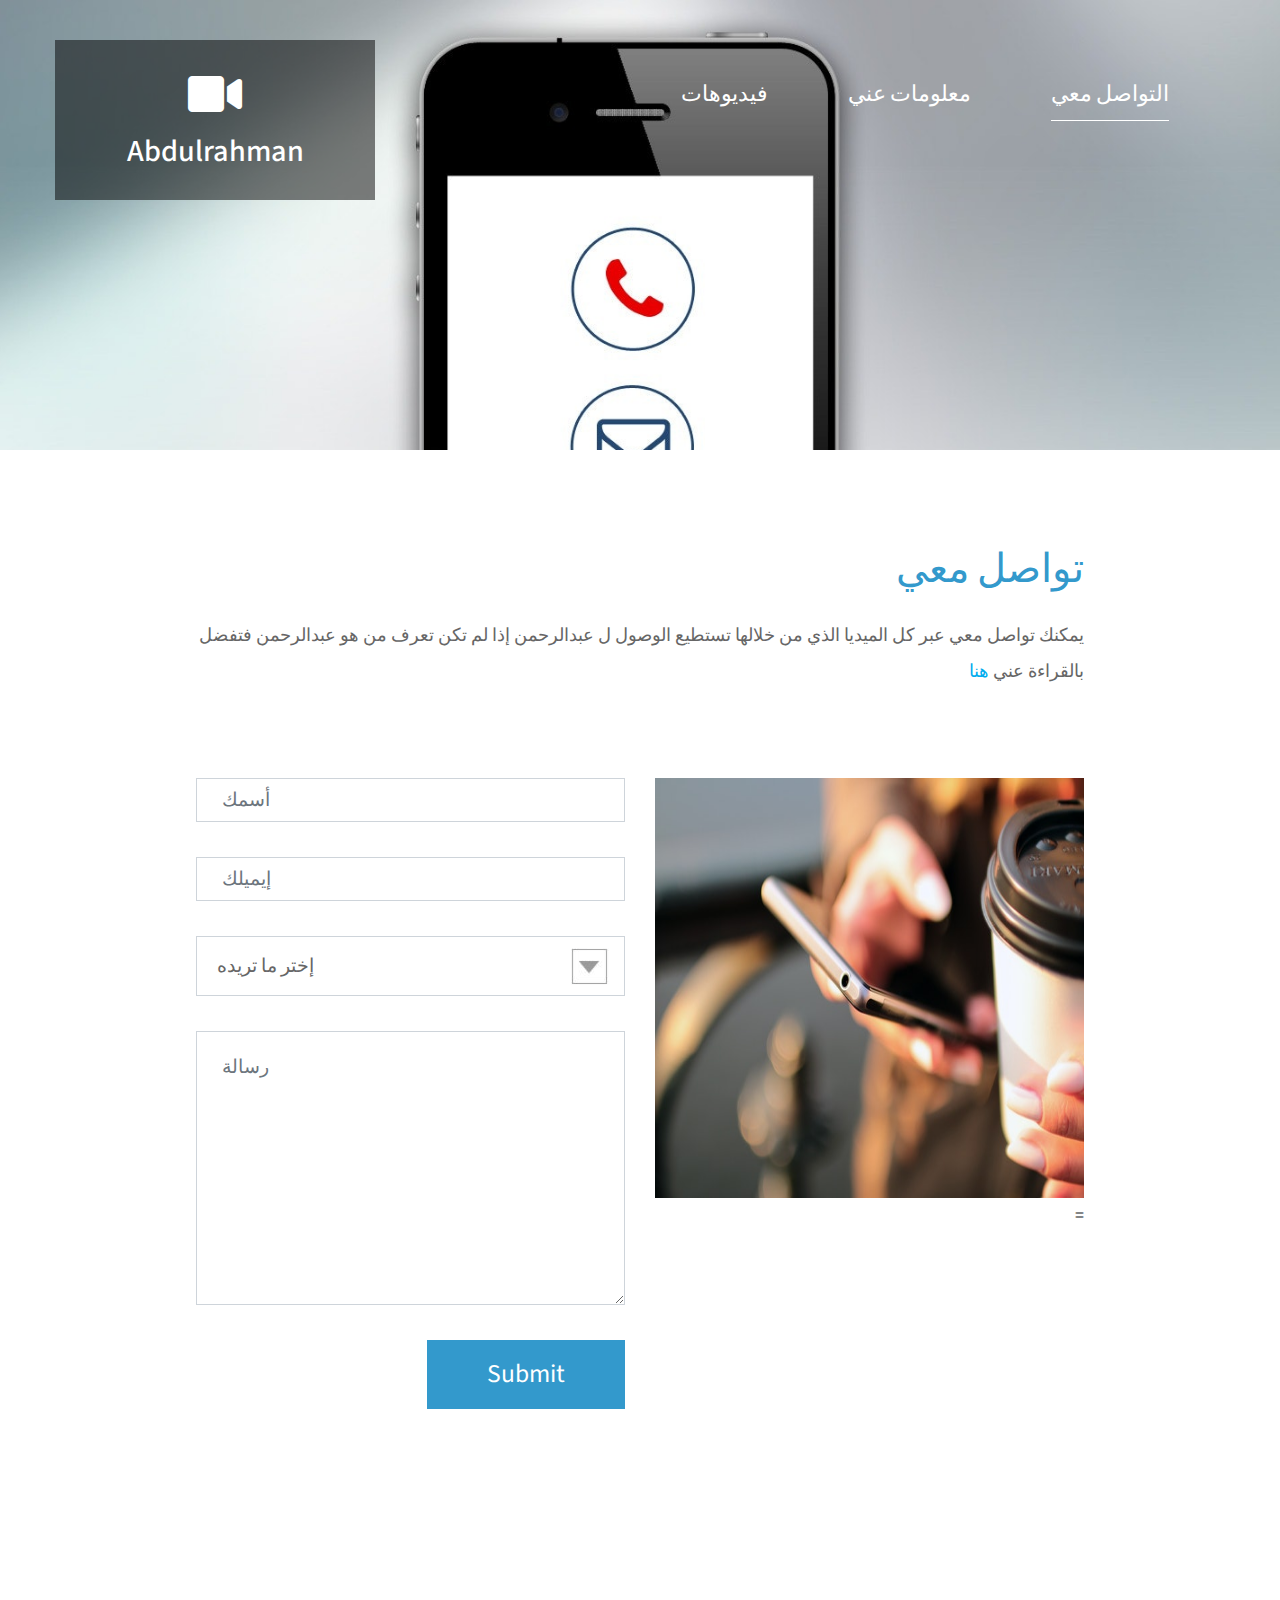
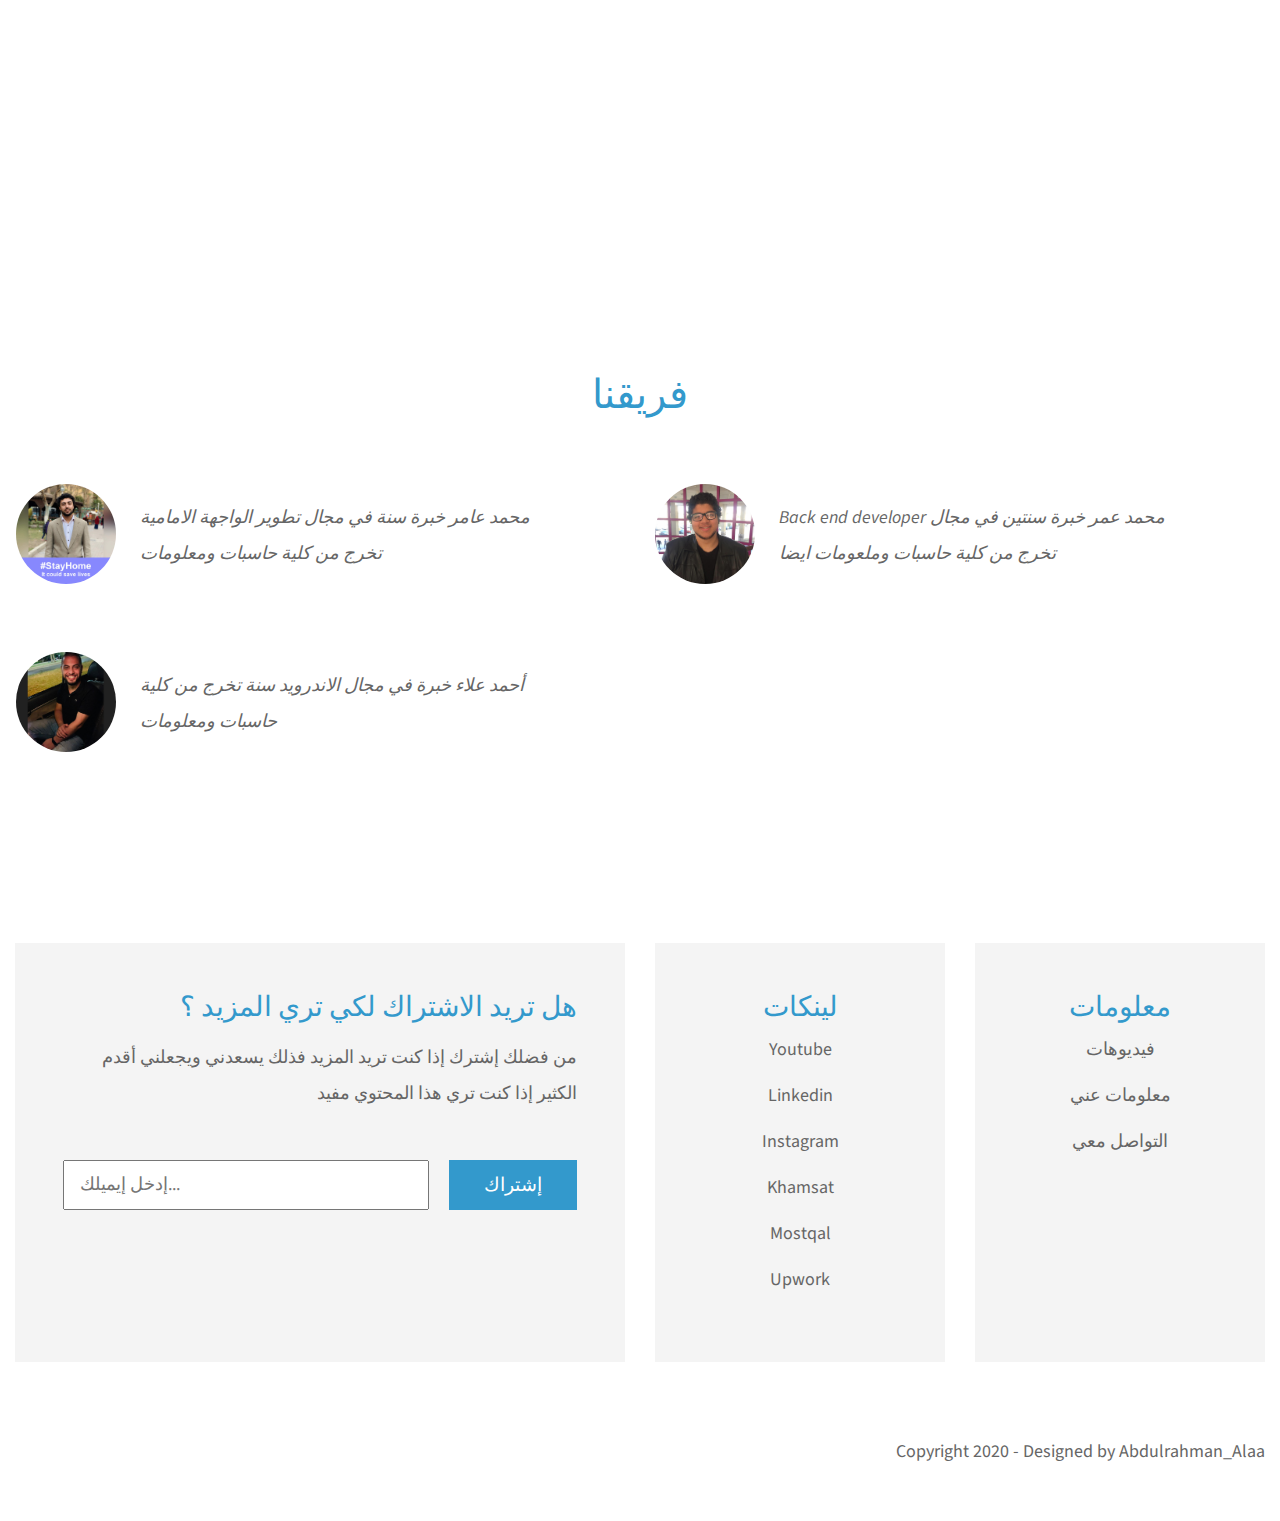
<file: contact.html>
<!DOCTYPE html>
<html lang="en">
<head>
	<meta charset="UTF-8">
    <meta name="viewport" content="width=device-width, initial-scale=1.0">
    <title>Video Catalog</title>
    <link rel="stylesheet" href="fontawesome/css/all.min.css"> <!-- https://fontawesome.com/ -->
    <link href="https://fonts.googleapis.com/css2?family=Source+Sans+Pro&display=swap" rel="stylesheet">
    <!-- https://fonts.google.com/ -->
    <link rel="stylesheet" href="css/bootstrap.min.css">
    <link rel="stylesheet" href="css/templatemo-video-catalog.css">
</head>
<!--

TemplateMo 552 Video Catalog

https://templatemo.com/tm-552-video-catalog

-->
<body>
	<div class="tm-page-wrap mx-auto">
		<div class="position-relative">
			<div class="potition-absolute tm-site-header">
				<div class="container-fluid position-relative">
					<div class="row">						
                        <div class="col-7 col-md-4">
                            <a href="index.html" class="tm-bg-black text-center tm-logo-container">
                                <i class="fas fa-video tm-site-logo mb-3"></i>
                                <h1 class="tm-site-name">Abdulrahman </h1>
                            </a>
                        </div>
                        <div class="col-5 col-md-8 ml-auto mr-0">
                            <div class="tm-site-nav">
                                <nav class="navbar navbar-expand-lg mr-0 ml-auto" id="tm-main-nav">
                                    <button class="navbar-toggler tm-bg-black py-2 px-3 mr-0 ml-auto collapsed" type="button"
                                        data-toggle="collapse" data-target="#navbar-nav" aria-controls="navbar-nav"
                                        aria-expanded="false" aria-label="Toggle navigation">
                                        <span>
                                            <i class="fas fa-bars tm-menu-closed-icon"></i>
                                            <i class="fas fa-times tm-menu-opened-icon"></i>
                                        </span>
                                    </button>
                                    <div class="collapse navbar-collapse tm-nav" id="navbar-nav">
                                        <ul class="navbar-nav text-uppercase">
                                            <li class="nav-item">
                                                <a class="nav-link tm-nav-link" href="index.html">فيديوهات</a>
                                            </li>
                                            <li class="nav-item">
                                                <a class="nav-link tm-nav-link" href="about.html">معلومات عني </a>
                                            </li>
                                            <li class="nav-item active">
                                                <a class="nav-link tm-nav-link" href="contact.html">التواصل معي  <span class="sr-only">(current)</span></a>
                                            </li>
                                        </ul>
                                    </div>
                                </nav>
                            </div>
                        </div>
					</div>
				</div>
			</div>
			<div class="tm-welcome-container tm-fixed-header tm-fixed-header-3">
				<div class="text-center">
					<p class="pt-5 px-3 tm-welcome-text tm-welcome-text-2 mb-1 mt-lg-0 mt-5 text-white mx-auto">
                    </p>                	
				</div>                
            </div>

            <div id="tm-fixed-header-bg"></div> <!-- Header image -->
		</div>

		<!-- Page content -->
		<main>
			<div class="container-fluid px-0">
				<div class="mx-auto tm-content-container">					
					<div class="row mt-3 mb-5 pb-3">
						<div class="col-12">
							<div class="mx-auto tm-about-text-container px-3">
								<h2 class="tm-page-title mb-4 tm-text-primary">تواصل معي </h2>
                                <p class="mb-4">
                                 يمكنك تواصل معي عبر كل الميديا الذي من خلالها تستطيع الوصول ل عبدالرحمن إذا لم تكن تعرف من هو عبدالرحمن فتفضل بالقراءة عني  <a href="about.html" class="here">هنا</a>
                                </p>
							</div>							
						</div>						
					</div>
                    <div class="mx-auto pb-3 tm-about-text-container px-3">
                        <div class="row">
                            <div class="col-lg-6 mb-5">
                                <form id="contact-form" action="" method="POST" class="tm-contact-form">
                                  <div class="form-group">
                                    <input type="text" name="name" class="form-control rounded-0" placeholder="أسمك" required="" />
                                  </div>
                                  <div class="form-group">
                                    <input type="email" name="email" class="form-control rounded-0" placeholder="إيميلك" required="" />
                                  </div>
                                  <div class="form-group">
                                    <select class="form-control" id="contact-select" name="inquiry">
                                      <option value="-">إختر ما تريده </option>
                                      <option value="sales">ديزين صفحة فقط </option>
                                      <option value="creative">ديزين صفحة + برمجة </option>
                                      <option value="uiux">ديزين عدة صفح</option>
                                      <option value="uiux"> ديزين عدة صفح + برمجة</option>

                                    </select>
                                  </div>
                                  <div class="form-group">
                                    <textarea rows="8" name="message" class="form-control rounded-0" placeholder="رسالة"
                                              required=""></textarea>
                                  </div>

                                  <div class="form-group mb-0">
                                    <button type="submit" class="btn btn-primary rounded-0 d-block ml-auto mr-0 tm-btn-animate tm-btn-submit tm-icon-submit"><span>Submit</span></button>
                                  </div>
                                </form>    
                            </div>
                            <div class="col-lg-6">
                                <div class="mapouter mb-60">
                                    <div class="gmap_canvas">
                                        <img class="imagess" src="img/coffee-contact-email-hands-4831.jpg">

=                                    </div>
                                </div>
                            </div>
                        </div>  
                    </div>                                      			
				</div>

				<div class="parallax-window parallax-window-2" data-parallax="scroll" data-image-src="img/apple-laptop-notebook-office-39284.jpg"></div>

				<div class="mx-auto tm-content-container mt-4 px-3 mb-3">
                    <div class="row">
                        <div class="col-12">
                            <h2 class="tm-page-title mb-5 tm-text-primary">فريقنا </h2>    
                        </div>                        
                    </div>
					<div class="row">
		                <div class="col-lg-6 mb-5 pt-3">
		                    <div class="media tm-testimonial">
                                <img class="mr-4 rounded-circle img-fluid" src="img/amar.jpg" alt="Generic placeholder image">
                                <p class="media-body pt-3 tm-testimonial-text">
                                    محمد عامر خبرة سنة في مجال تطوير الواجهة الامامية تخرج من كلية حاسبات ومعلومات   

                                </p>                              
                            </div>              
		                </div>
		                <div class="col-lg-6 mb-5 pt-3">
                              <div class="media tm-testimonial">
                              <img class="mr-4 rounded-circle img-fluid" src="img/omar.jpg" alt="Generic placeholder image">
                              <p class="media-body pt-3 tm-testimonial-text">
                                Back end developer محمد عمر خبرة سنتين في مجال   
                                  تخرج من كلية حاسبات وملعومات ايضا 
                              </p>
                            </div>                                    
                        </div>
                        <div class="col-lg-6 mb-5 pt-3">
                            <div class="media tm-testimonial">
                              <img class="mr-4 rounded-circle img-fluid" src="img/alaa.jpg" alt="Generic placeholder image">
                              <p class="media-body pt-3 tm-testimonial-text">
                                  أحمد علاء خبرة في مجال الاندرويد سنة تخرج من كلية حاسبات ومعلومات 
                              </p>
                            </div>                  
                        </div>
  
		            </div>
				</div>
			</div>
		</main>

		<div class="container-fluid tm-content-container mx-auto pt-4">
                <!-- Subscribe form and footer links -->
                <div class="row mt-5 pt-3">
                    <div class="col-xl-6 col-lg-12 mb-4">
                        <div class="tm-bg-gray p-5 h-100">
                            <h3 class="tm-text-primary mb-3">هل تريد الاشتراك لكي تري المزيد ؟</h3>
                            <p class="mb-5">من فضلك إشترك إذا كنت تريد المزيد فذلك يسعدني ويجعلني أقدم الكثير إذا كنت تري هذا المحتوي مفيد</p>
                            <form action="" method="GET" class="tm-subscribe-form">
                                <input type="text" name="email" placeholder="إدخل إيميلك..." required>
                                <button type="submit" class="btn rounded-0 btn-primary tm-btn-small">إشتراك</button>
                            </form>
                        </div>
                    </div>
                    <div class="col-xl-3 col-lg-6 col-md-6 col-sm-6 col-12 mb-4">
                        <div class="p-5 tm-bg-gray">
                            <h3 class="tm-text">لينكات </h3>
                            <ul class="list-unstyled tm-footer-links">
                                <li><a href="https://www.youtube.com/channel/UCmTbs3eMgZ2XzCRoNLzKGwA?view_as=subscriber">Youtube</a></li>
                                <li><a href="https://www.linkedin.com/in/abdulrahman-alaa-2b88611a5/">Linkedin</a></li>
                                <li><a href="https://www.instagram.com/abdulrahman_alaa10/">Instagram</a></li>
                                <li><a href="https://khamsat.com/user/abdoelmaghraby">Khamsat</a></li>
                                <li><a href="https://mostaql.com/u/AbdoElmaghraby">Mostqal</a></li>
                                <li><a href="https://www.upwork.com/freelancers/~01cd0ae1d85b74f201">Upwork</a></li>

                            </ul>    
                        </div>                        
                    </div>
                    <div class="col-xl-3 col-lg-6 col-md-6 col-sm-6 col-12 mb-4">
                        <div class="p-5 tm-bg-gray h-100">
                            <h3 class="tm-text">معلومات</h3>
                            <ul class="list-unstyled tm-footer-links">
                                <li><a href="#">فيديوهات</a></li>
                                <li><a href="about.html"> معلومات عني </a></li>
                                <li><a href="contact.html">التواصل معي </a></li>
                            </ul>
                        </div>                        
                    </div>
                </div> <!-- row -->

                <footer class="row pt-5">
                    <div class="col-12">
                        <p class="text-right">Copyright 2020  
                        
                        - Designed by <a href="" rel="nofollow" target="_parent">Abdulrahman_Alaa</a></p>
                    </div>
                </footer>
		</div>		
	</div>

	<script src="js/jquery-3.4.1.min.js"></script>
    <script src="js/bootstrap.min.js"></script>
    <script src="js/parallax.min.js"></script>    
</body>
</html>
</file>
<file: css/templatemo-video-catalog.css>
/*

TemplateMo 552 Video Catalog

https://templatemo.com/tm-552-video-catalog

*/

html { scroll-behavior: smooth; overflow-x: hidden; }

body {
    margin: 0;
    padding: 0;
    font-family: 'Source Sans Pro', sans-serif;
    font-size: 18px;
    line-height: 2em;
    overflow-x: hidden;
}

a {
    transition: all 0.3s ease;
    color: #666;
}

a:hover {
    color: #29BBCC;
    text-decoration: none;
}

h2, p { color: #666666; }
.tm-catalog-item-text{
    color: #666666;
    margin-top: 0;
    text-align: right;
    margin-bottom: 1rem;
    direction: rtl;
}
.tm-catalog-item-title{
    text-align: end;
    color: #3399CC; 
}
.tm-site-header {
    position: absolute;
    z-index: 1000;
    width: 100%;
    top: 0;
    left: 0;
    padding: 40px;
}

.tm-logo-container {
    display: block;
    padding: 30px;
    width: 320px;
    height: 160px;
}

.tm-site-logo { font-size: 3rem; }
.tm-site-name { font-size: 1.9rem; }

#tm-video-container {
    max-height: 720px;
    overflow: hidden;
    background-color: #333;
}

#tm-video {
    width: 100%;
    height: auto;
}

.tm-bg-black {
    background-color: rgba(0,0,0,0.5);
    color: white;
}

.tm-bg-gray { background-color: #F4F4F4; }
.tm-text-primary { color: #3399CC; }
.tm-text-secondary { color: #3CAFAF; }

.tm-nav-link {
    color: white;
    font-size: 1.4rem;    
}

#tm-main-nav .nav-item .nav-link { border-bottom: 1px solid transparent; }

#tm-main-nav .nav-item.active .nav-link,
#tm-main-nav .nav-item:hover .nav-link {
    border-bottom: 1px solid white;
    color: white;
}

.tm-welcome-container {
    position: absolute;
    width: 100%;
    height: 100%;
    display: flex;
    justify-content: center;
    flex-direction: column;
    z-index: 999;
}

.tm-welcome-container-inner { margin-top: 100px; }
.tm-welcome-text { font-size: 1.6rem; }

.btn {
    padding: 15px 60px;
    font-size: 1.6rem;
    border: none;
    cursor: pointer;
}

.btn-primary { background-color: #3399CC; }
.btn-primary:hover { background-color: #1674a0; }

/*
    Button hover effect: https://tympanus.net/Development/CreativeButtons/
*/

.tm-btn-animate {
    position: relative;
    overflow: hidden;
    -webkit-backface-visibility: hidden;
    -moz-backface-visibility: hidden;
    backface-visibility: hidden;
    transition: all 0.3s ease;
}

.tm-btn-animate:before {
    left: 0;
    top: -100%;
    position: absolute;
    height: 100%;
    width: 100%;
    line-height: 2.5;
    -webkit-transition: all 0.3s;
    -moz-transition: all 0.3s;
    transition: all 0.3s;
    font-family: "Font Awesome 5 Free";
    font-style: normal;
    font-weight: 900;
    line-height: 1;
    -webkit-font-smoothing: antialiased;
}

.tm-btn-animate:after {
    content: '';
    position: absolute;
    z-index: -1;
    -webkit-transition: all 0.3s;
    -moz-transition: all 0.3s;
    transition: all 0.3s;
}

.tm-btn-animate:hover:before { top: 13px; }

.tm-btn-animate span {
    display: inline-block;
    width: 100%;
    height: 100%;
    -webkit-transition: all 0.3s;
    -webkit-backface-visibility: hidden;
    -moz-transition: all 0.3s;
    -moz-backface-visibility: hidden;
    transition: all 0.3s;
    backface-visibility: hidden;
}

.tm-btn-animate:hover span {
    -webkit-transform: translateY(300%);
    -moz-transform: translateY(300%);
    -ms-transform: translateY(300%);
    transform: translateY(300%);
}

.tm-btn-cta {
    color: white;
    background-color: rgba(0,0,0,0.5);
}

.tm-btn-cta:before { font-size: 180%; }
.tm-btn-download:before { font-size: 120%; }
.tm-btn-submit:before { font-size: 120%; }
.tm-icon-down:before { content: '\f078'; }
.tm-icon-download:before { content: '\f019'; }
.tm-icon-submit:before { content: '\f1d8'; }
.tm-icon-submit:hover:before { top: 18px; }
.tm-btn-cta:hover { color: white; }

.tm-btn-download:hover,
.tm-btn-download:focus,
.tm-btn-submit:hover,
.tm-btn-submit:focus {
    color: white;
    background-color: #3399CC;
}

.tm-btn-download span { padding-top: 10px; }
.tm-btn-small { 
    padding: 10.5px 35px;
    font-size: 1.2rem; 
}

#tm-video-control-button {
    position: absolute;
    bottom: 20px;
    right: 20px;
    z-index: 1000;
}

.tm-content-container {
    max-width: 1422px;
    padding-top: 80px;
    padding-bottom: 35px;
}

.tm-page-title { font-size: 2.5rem; }
.tm-catalog-item-list { justify-content: space-between; }

.tm-catalog-item {
    max-width: 462px;
    display: flex;
    flex-direction: column;
    margin-bottom: 64px;
}

.tm-thumbnail-container { overflow: hidden; }
.tm-thumbnail-container img { transition: all 0.3s ease; }
.tm-thumbnail-container:hover img { transform: scale(1.2) rotate(5deg); }

.tm-img-overlay {
    top: 0;
    left: 0;
    width: 100%;
    height: 100%;
    display: flex;
    align-items: center;
    justify-content: center;
    background-color: rgba(0,0,0,0.4);
    cursor: pointer;
    transition: all 0.3s ease ;
}

.tm-overlay-icon {
    color: #a7a7a7;
    opacity: 1;
    font-size: 2rem;
    padding: 10px 15px;
    background-color: rgba(0,0,0,0.5);
    border-radius: 50%;
    width: 70px;
    height: 70px;
    display: flex;
    align-items: center;
    justify-content: center;
    padding-right: 8px;
    z-index: 1002;
    transition: all 0.3s ease;  
}

.tm-img-overlay:hover { background-color: transparent; }
.tm-img-overlay:hover .tm-overlay-icon { opacity: 0; }
.tm-catalog-item-description { flex: 1; }

.tm-categories-container {
    display: flex;
    align-items: center;
}

.tm-categories-text { margin-right: 16px; }
.tm-category-list { font-size: 1.75rem; }
.tm-category-item { margin: 16px; }

.tm-category-link {
    color: #3399CC;
    padding: 10px;
    border-bottom: 3px solid transparent;
}

.tm-category-link.active,
.tm-category-link:hover {
    border-bottom: 3px solid #3399CC;
    color: #3399CC;
}

.tm-paging-link {
    background-color: #F4F4F4;
    margin-right: 12px;
    font-size: 1.5rem;
    width: 60px;
    height: 60px;
    display: flex;
    align-items: center;
    justify-content: center;
}

.nav-item.active > .tm-paging-link,
.nav-item:hover > .tm-paging-link {
    background-color: #CCC;
    color: #666666;
}

.tm-subscribe-form { 
    display: flex; 
    align-items: center;
}

.tm-subscribe-form > input {
    padding: 5px 15px;
    margin-right: 20px;
    flex: 1;
    max-width: 382px;
}

.tm-footer-links > li { margin-bottom: 10px; }

/*Video detail page*/

.tm-video-title { font-size: 2.5rem; }
.tm-share-box { 
    font-size: 1.4rem; 
    padding: 3rem;
}
.tm-share-box-title { font-size: 1.4rem; }

.tm-bg-white {
    background-color: white;
    border: 1px solid #CDCECF;
    border-radius: 5px;
}

.tm-share-button {
    width: 52px;
    height: 52px;
    display: flex;
    align-items: center;
    justify-content: center;
    margin-right: 24px;
}

.tm-share-button:last-child { margin-right: 0; }
.tm-text-link { color: #3399CC; }

.tm-likes-box,
.tm-btn-download {
    width: 280px;
    height: 60px;
}

.tm-likes-box { padding-top: 12px; }
.tm-video-description-box { max-width: 920px; }
.tm-text-gray { color: #6F7071; }

.tm-fixed-header {
    background-position: center;
    background-repeat: no-repeat;
    background-attachment: fixed;
    background-size: cover;    
    background-color: #666;
}

#tm-fixed-header-bg { height: 450px; }
.tm-fixed-header-1 { background-image: url(../img/video-detail-1.jpg); }
.tm-fixed-header-2 { background-image: url(../img/apple-coffee-computer-desk-356056.jpg); }
.tm-fixed-header-3 { background-image: url(../img/cellphone-cellular-communication-connection-263564.jpg); }

video {
  width: 100%;
  height: auto;
}
.tm-page-title {
    font-size: 2.5rem;
    text-align: center;
    margin-bottom: 50px;
}
.fa-facebook { color: #3b5998; }
.fa-twitter { color: #00acee; }
.fa-pinterest { color: #c8232c; }
.tm-liked-icon { display: none; }
.tm-not-liked-icon { display: inline-block; }
.tm-liked-icon, .tm-not-liked-icon { margin-top: 3px; }
.tm-liked .tm-liked-icon { display: inline-block; }
.tm-liked .tm-not-liked-icon { display: none; }
.tm-welcome-text-2 { max-width: 575px; }
.tm-share-button:hover { background-color: #e9ecef; }

/*About*/
.tm-about-text-container { max-width: 920px; }

.parallax-window {
    min-height: 270px;
    background: transparent;
}

.parallax-window-2 {
    min-height: 360px;
}

.tm-about-icon {
    color: #999;
}

/* Contact */
.mapouter{
    position:relative;
    text-align:right;
    height:540px;
    width:100%;
}

.gmap_canvas {
    overflow:hidden;
    background:none!important;
    height:540px;
    width:100%;
}

.form-control {
    font-size: 1.2rem;
    padding: 21px 25px;
}

.form-group {
    margin-bottom: 35px;
}

#contact-select {
    height: 60px;
    border-radius: 0;
}

#contact-select:not([multiple]) {
  -webkit-appearance: none;
  -moz-appearance: none;
  background-position: right 15px center;
  background-repeat: no-repeat;
  background-image: url(../img/select-arrow.png);
  padding: 14px 20px;
  padding-right: 20px;
  color: #666;
}
.tm-testimonial-text {
    max-width: 420px;
    font-style: italic;
}

@media (min-width: 992px) {
    #tm-main-nav .nav-item { margin: 20px 40px; }
    .navbar-expand-lg .navbar-nav .nav-link { padding: 8px 0px; }
    .navbar-expand-lg .navbar-collapse { justify-content: flex-end; }
}

@media (max-width: 1419px) {
    .tm-catalog-item { margin-bottom: 30px; }
}

@media (max-width: 991px) {
    .navbar {
        max-width: 220px;
        position: absolute;
        top: 0;
        right: 0;
        padding: 0;
    }
    
    .navbar-collapse {
        background-color: rgba(0,0,0,0.5);
        border-radius: 5px;
        border-top-right-radius: 0;
        padding: 10px 15px;
    }

    .nav-item { margin-bottom: 10px; }

    .navbar-toggler {
        border-bottom-left-radius: 0;
        border-bottom-right-radius: 0;
        width: 52px;
        height: 40px;
    }

    .navbar-toggler.collapsed {
        border-bottom-left-radius: .25rem;
        border-bottom-right-radius: .25rem;   
    }

    .navbar-toggler i.tm-menu-opened-icon { display: block; }
    .navbar-toggler i.tm-menu-closed-icon { display: none; }
    .navbar-toggler.collapsed i.tm-menu-opened-icon { display: none; }
    .navbar-toggler.collapsed i.tm-menu-closed-icon { display: block; }
    .tm-welcome-container-inner { margin-top: 150px; }
    .tm-welcome-text { font-size: 1.4rem; }

    #tm-video {
        width: 888px;
        height: 500px;
    }

    .tm-logo-container {
        height: 160px;
        width: 250px;
    }

    .tm-site-header { padding: 20px; }
    .tm-catalog-item-list { max-width: 924px; }
    .tm-share-box { max-width: 400px; }
}

@media (max-width: 879px) {
    .tm-categories-container {
        flex-direction: column;
        align-items: flex-start;
    }
}

@media (max-width: 640px) {
    .tm-subscribe-form { 
        flex-direction: column; 
        align-items: stretch;
    }

    .tm-subscribe-form > input {
       max-width: 100%;
    }

    .tm-subscribe-form input {
        margin-right: 0;
        margin-bottom: 15px;
    }

    .tm-share-box {
        padding-left: 1.5rem;
        padding-right: 1.5rem;
    }
}

@media (max-width: 419px) {
    .tm-testimonial {
        flex-direction: column;
    }
}

.mb-4, .my-4{
    margin-bottom: 1.5rem!important;
    text-align: right;
}

.tm-text {
    text-align: center;
    color: #3399CC;
}
.list-unstyled {
    padding-left: 0;
    list-style: none;
    text-align: center;
}
.featurs {
    text-align: center;
    color: #00acee;
    font-size: 40px;
    margin-top: 50px;
    margin-bottom: -50px;
}
.here {
    color: #00acee;
}

.imagess{
    width: 100%;
    height: 420px;
}
.mr-4 {
    max-width: 100px;
    height: auto;
}
</file>
